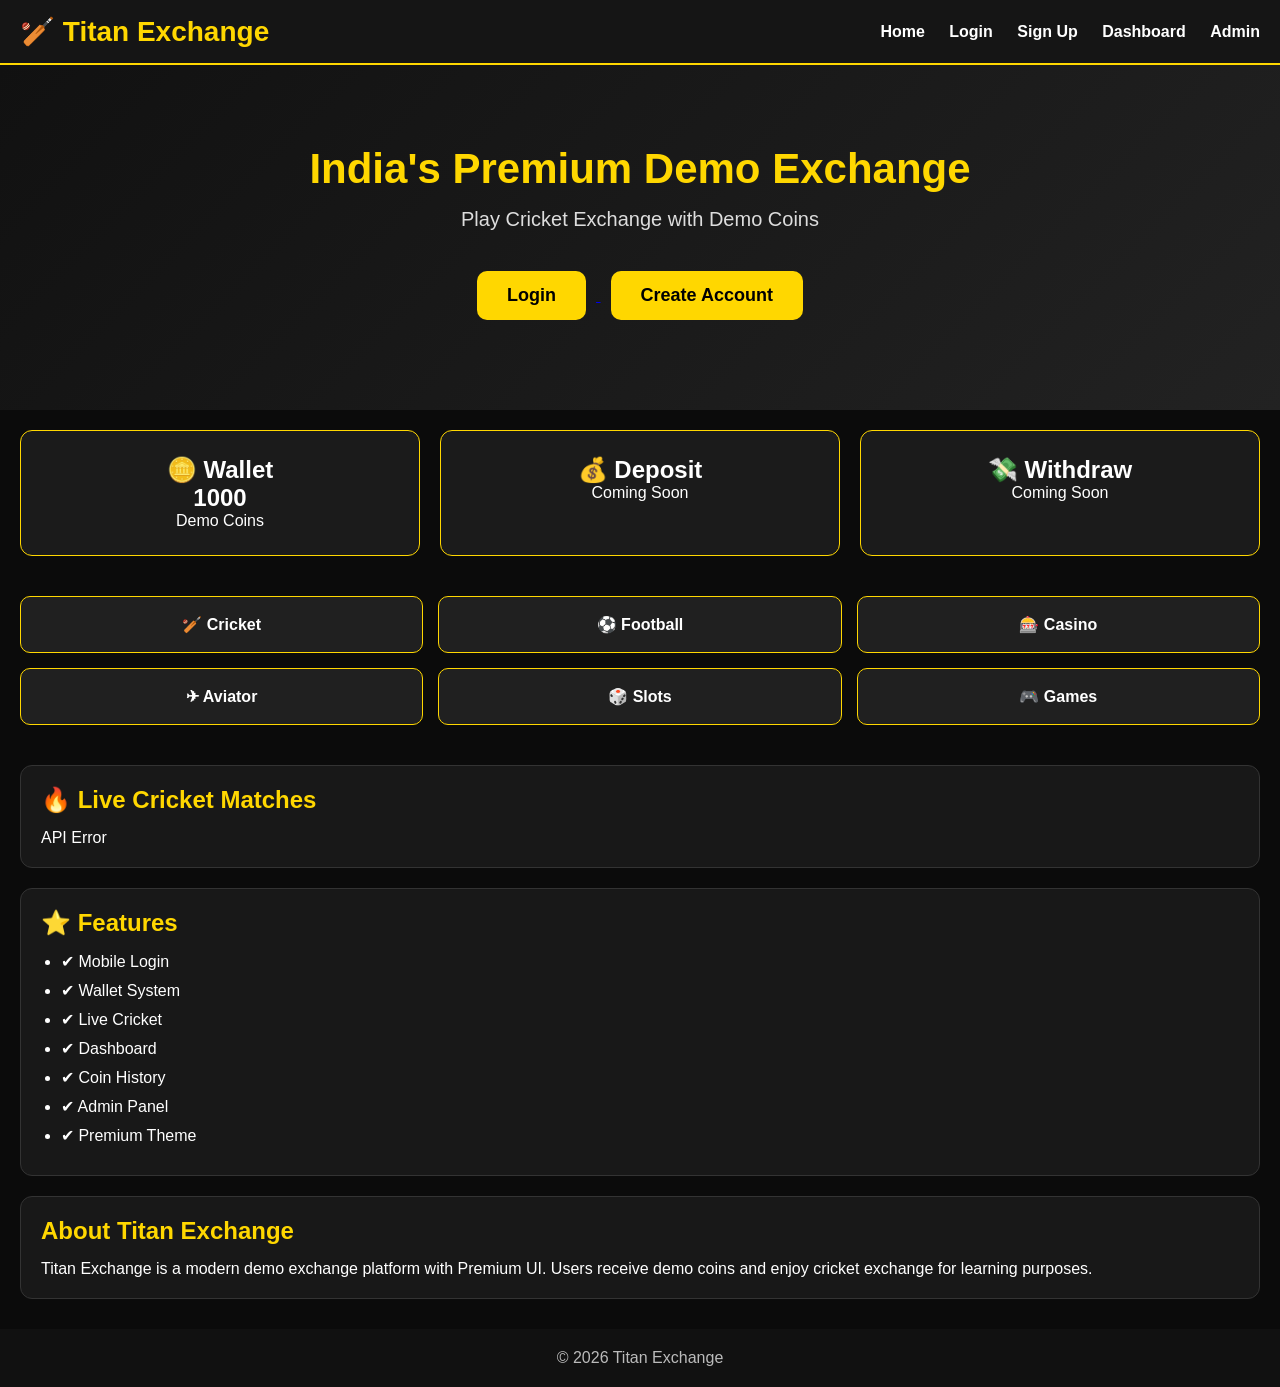
<file: index.html>
<!DOCTYPE html>
<html lang="en">
<head>
<meta charset="UTF-8">
<meta name="viewport" content="width=device-width, initial-scale=1.0">
<title>Titan Exchange</title>
<link rel="stylesheet" href="style.css">
</head>

<body>

<header class="header">

<div class="logo">
🏏 <span>Titan Exchange</span>
</div>

<nav>
<a href="index.html">Home</a>
<a href="login.html">Login</a>
<a href="signup.html">Sign Up</a>
<a href="dashboard.html">Dashboard</a>
<a href="admin.html">Admin</a>
</nav>

</header>

<section class="hero">

<h1>India's Premium Demo Exchange</h1>

<p>
Play Cricket Exchange with Demo Coins
</p>

<div class="hero-btn">

<a href="login.html">
<button class="btn">Login</button>
</a>

<a href="signup.html">
<button class="btn gold">Create Account</button>
</a>

</div>

</section>

<section class="wallet">

<div class="wallet-card">
<h2>🪙 Wallet</h2>
<h1>1000</h1>
<p>Demo Coins</p>
</div>

<div class="wallet-card">
<h2>💰 Deposit</h2>
<p>Coming Soon</p>
</div>

<div class="wallet-card">
<h2>💸 Withdraw</h2>
<p>Coming Soon</p>
</div>

</section>

<section class="menu">

<div class="menu-box">🏏 Cricket</div>
<div class="menu-box">⚽ Football</div>
<div class="menu-box">🎰 Casino</div>
<div class="menu-box">✈ Aviator</div>
<div class="menu-box">🎲 Slots</div>
<div class="menu-box">🎮 Games</div>

</section>

<section class="card">

<h2>🔥 Live Cricket Matches</h2>

<div id="liveMatches">
Loading Live Matches...
</div>

</section>

<section class="card">

<h2>⭐ Features</h2>

<ul>
<li>✔ Mobile Login</li>
<li>✔ Wallet System</li>
<li>✔ Live Cricket</li>
<li>✔ Dashboard</li>
<li>✔ Coin History</li>
<li>✔ Admin Panel</li>
<li>✔ Premium Theme</li>
</ul>

</section>

<section class="card">

<h2>About Titan Exchange</h2>

<p>
Titan Exchange is a modern demo exchange platform with Premium UI.
Users receive demo coins and enjoy cricket exchange for learning purposes.
</p>

</section>

<footer>

© 2026 Titan Exchange

</footer>

<script src="Live.js"></script>

</body>
</html>
</file>
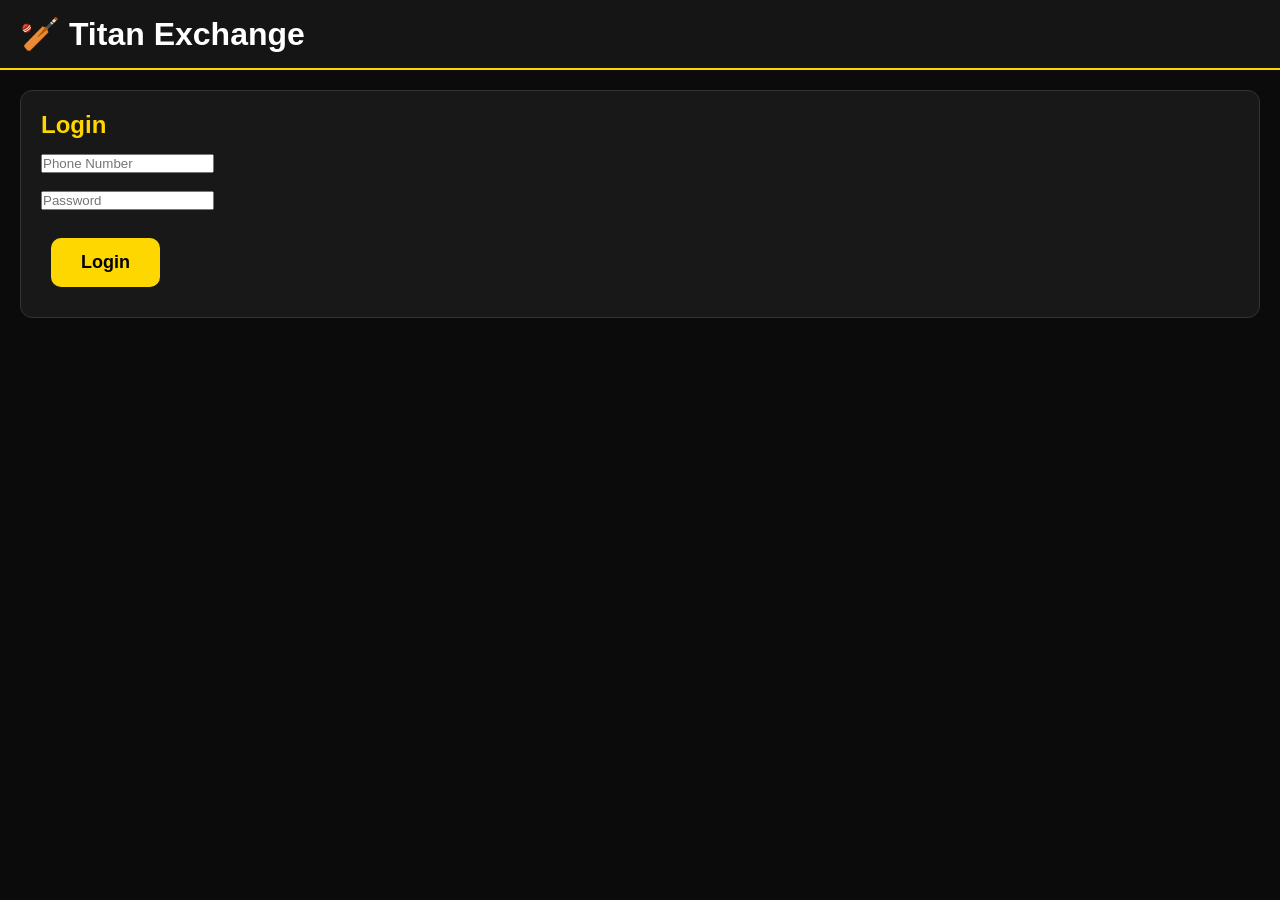
<file: admin.html>
<!DOCTYPE html>
<html lang="en">

<head>
<meta charset="UTF-8">
<meta name="viewport" content="width=device-width, initial-scale=1.0">

<title>Titan Exchange Dashboard</title>

<link rel="stylesheet" href="style.css">
<script src="Live.js" defer></script>

</head>

<body>

<header class="header">

<div class="logo">
🏏 Titan Exchange
</div>

<nav>
<a href="index.html">Home</a>
<a href="dashboard.html">Dashboard</a>
<a href="login.html">Logout</a>
</nav>

</header>

<section class="card">

<h2>💰 Wallet</h2>

<h1 id="coins">1000</h1>

<p>Demo Coins</p>

</section>

<section class="card">

<h2>👤 User Profile</h2>

<p><b>Name :</b>
<span id="name"></span>
</p>

<p><b>User ID :</b>
<span id="userid"></span>
</p>

<p><b>Phone :</b>
<span id="phone"></span>
</p>

<p><b>Status :</b>
🟢 Active
</p>

</section>
<section class="card">

<h2>🏏 Live Cricket Matches</h2>

<div id="liveMatches">
Loading Live Matches...
</div>

</section>

<section class="card">

<h2>🎮 Games</h2>

<div class="menu">

<div class="menu-box">🏏 Cricket</div>

<div class="menu-box">⚽ Football</div>

<div class="menu-box">🎰 Casino</div>

<div class="menu-box">✈️ Aviator</div>

<div class="menu-box">🎰 Slots</div>

<div class="menu-box">🎲 Teen Patti</div>

</div>

</section>

<section class="card">

<h2>📜 Recent Activity</h2>

<ul>

<li>✅ Account Created Successfully</li>

<li>💰 1000 Demo Coins Added</li>

<li>🏏 Ready To Play</li>

</ul>

</section>
<section class="card">

<h2>ℹ️ Account Details</h2>

<p><b>Platform:</b> Titan Exchange</p>

<p><b>Account Type:</b> Demo</p>

<p><b>Wallet Status:</b> Active 🟢</p>

<p><b>Version:</b> 1.0</p>

</section>

<footer>

<p>© 2026 Titan Exchange</p>

</footer>

<script>

let user = JSON.parse(localStorage.getItem("user"));

if(user){

document.getElementById("name").innerHTML = user.name;

document.getElementById("userid").innerHTML = user.userId;

document.getElementById("phone").innerHTML = user.phone;

document.getElementById("coins").innerHTML = user.coins;

}else{

window.location.href = "login.html";

}
  </script>

</body>

</html>
</file>
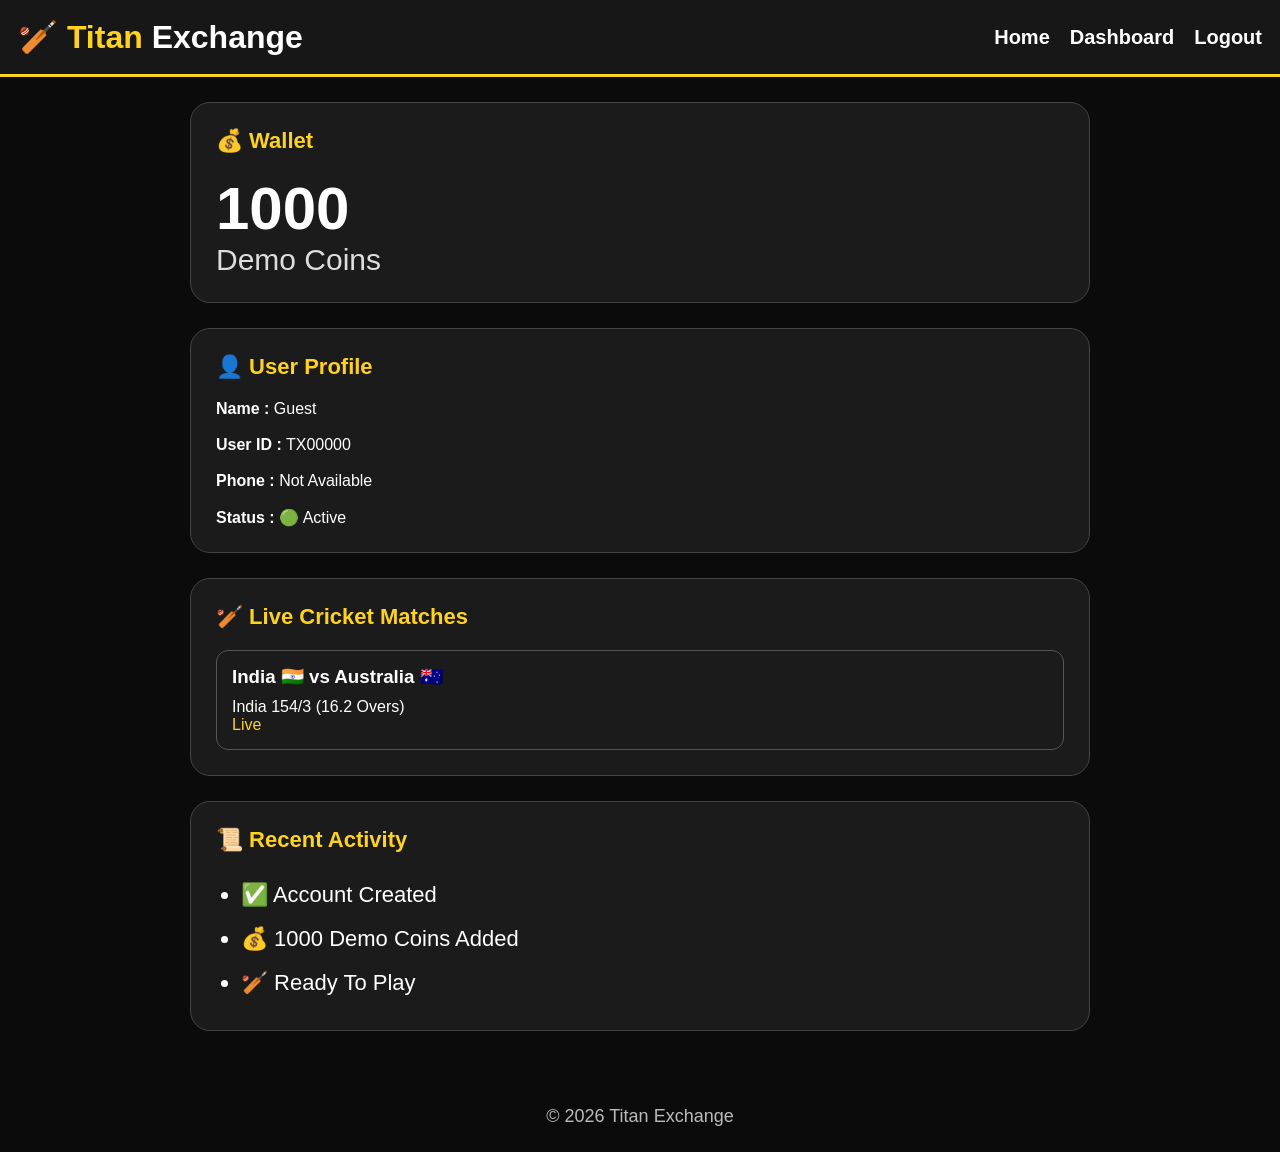
<file: dashboard.html>
<!DOCTYPE html>
<html lang="en">
<head>
<meta charset="UTF-8">
<meta name="viewport" content="width=device-width, initial-scale=1.0">
<title>Titan Exchange Dashboard</title>

<style>

*{
margin:0;
padding:0;
box-sizing:border-box;
font-family:Arial,Helvetica,sans-serif;
}

body{
background:#0b0b0b;
color:#fff;
}

header{
background:#171717;
border-bottom:3px solid #ffd21f;
padding:18px;
display:flex;
justify-content:space-between;
align-items:center;
flex-wrap:wrap;
}

.logo{
font-size:32px;
font-weight:bold;
color:#fff;
}

.logo span{
color:#ffd21f;
}

nav{
display:flex;
gap:20px;
flex-wrap:wrap;
}

nav a{
color:white;
text-decoration:none;
font-size:20px;
font-weight:bold;
}

nav a:hover{
color:#ffd21f;
}

.container{
width:95%;
max-width:900px;
margin:auto;
padding:25px 0;
}

.card{
background:#1b1b1b;
border:1px solid #444;
border-radius:20px;
padding:25px;
margin-bottom:25px;
}

.title{
font-size:22px;
font-weight:bold;
color:#ffd21f;
margin-bottom:20px;
}

.balance{
font-size:60px;
font-weight:bold;
}

.small{
font-size:30px;
color:#ddd;
}
  </style>
</head>

<body>

<header>

<div class="logo">
🏏 <span>Titan</span> Exchange
</div>

<nav>
<a href="index.html">Home</a>
<a href="dashboard.html">Dashboard</a>
<a href="logout.html">Logout</a>
</nav>

</header>

<div class="container">

<!-- Wallet -->

<div class="card">

<div class="title">💰 Wallet</div>

<div class="balance" id="walletBalance">
1000
</div>

<div class="small">
Demo Coins
</div>

</div>

<!-- User Profile -->

<div class="card">

<div class="title">
👤 User Profile
</div>

<p><b>Name :</b> <span id="userName">Yuvi Gulshan</span></p>
<br>

<p><b>User ID :</b> <span id="userId">TX33248</span></p>
<br>

<p><b>Phone :</b> <span id="userPhone">9504106706</span></p>
<br>

<p><b>Status :</b>
🟢 Active
</p>

</div>

  <!-- Live Cricket Matches -->

<div class="card">

<div class="title">
🏏 Live Cricket Matches
</div>

<div id="liveMatches">
API Error
</div>

</div>

<!-- Recent Activity -->

<div class="card">

<div class="title">
📜 Recent Activity
</div>

<ul style="padding-left:25px;line-height:2;font-size:22px;">

<li>✅ Account Created</li>

<li>💰 1000 Demo Coins Added</li>

<li>🏏 Ready To Play</li>

</ul>

</div>

</div>

<footer style="
text-align:center;
padding:25px;
font-size:18px;
color:#bbb;
">
© 2026 Titan Exchange
</footer>

<script>

document.getElementById("userName").innerHTML =
localStorage.getItem("name") || "Guest";

document.getElementById("userPhone").innerHTML =
localStorage.getItem("phone") || "Not Available";

document.getElementById("userId").innerHTML =
localStorage.getItem("userid") || "TX00000";

document.getElementById("walletBalance").innerHTML =
localStorage.getItem("wallet") || "1000";
  localStorage.setItem(
"wallet",
localStorage.getItem("wallet") || "1000"
);

// Dummy Live Match
document.getElementById("liveMatches").innerHTML = `
<div style="
padding:15px;
border:1px solid #555;
border-radius:12px;
margin-top:10px;
">

<h3>India 🇮🇳 vs Australia 🇦🇺</h3>

<p style="margin-top:10px;">
India 154/3 (16.2 Overs)
</p>

<p style="color:#ffd21f;">
Live
</p>

</div>
`;

</script>

</body>
</html>
</file>
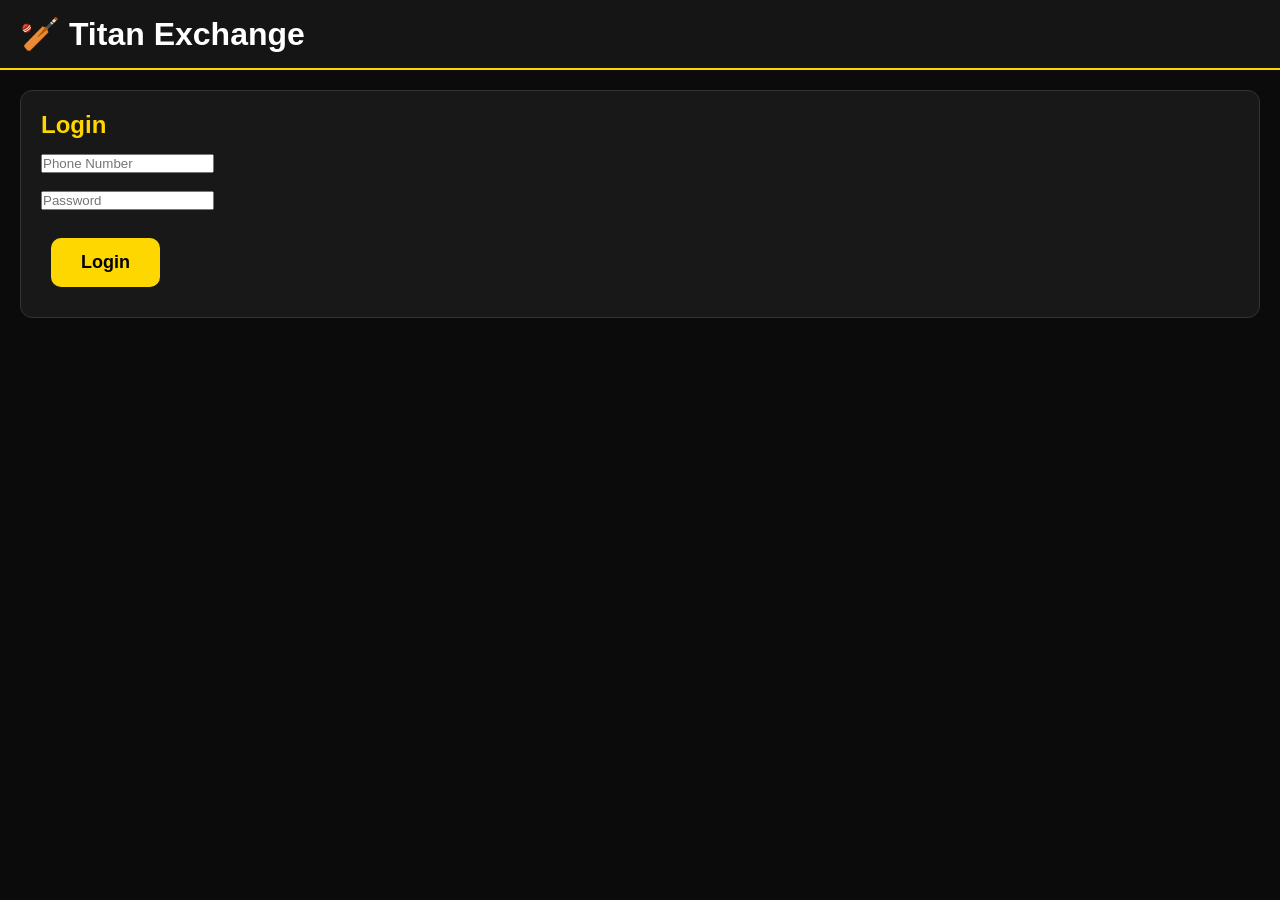
<file: login.html>
<!DOCTYPE html>
<html lang="en">
<head>
<meta charset="UTF-8">
<meta name="viewport" content="width=device-width, initial-scale=1.0">
<title>Login - Titan Exchange</title>

<link rel="stylesheet" href="style.css">
</head>

<body>

<header class="header">
<h1>🏏 Titan Exchange</h1>
</header>

<div class="card">

<h2>Login</h2>

<input type="text" id="phone" placeholder="Phone Number"><br><br>

<input type="password" id="password" placeholder="Password"><br><br>

<button class="btn" onclick="login()">
Login
</button>

</div>

<script>

function login(){

let user = JSON.parse(localStorage.getItem("user"));

let phone = document.getElementById("phone").value;

let password = document.getElementById("password").value;

if(user && phone===user.phone && password===user.password){

alert("Login Successful");

window.location="dashboard.html";

}else{

alert("Wrong Phone Number or Password");

}

}

</script>

</body>
</html>
</file>
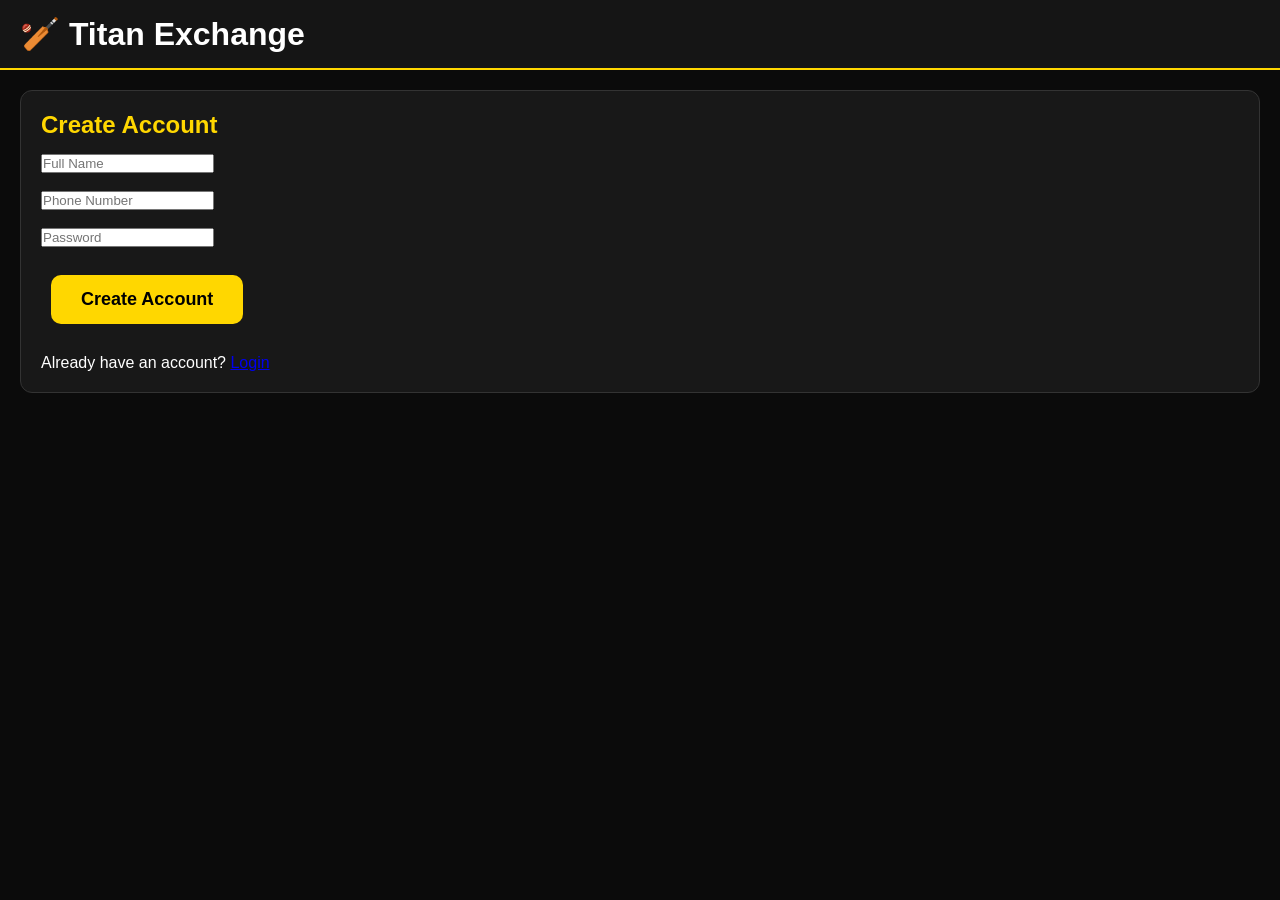
<file: signup.html>
<!DOCTYPE html>
<html lang="en">
<head>
<meta charset="UTF-8">
<meta name="viewport" content="width=device-width, initial-scale=1.0">
<title>Sign Up - Titan Exchange</title>

<link rel="stylesheet" href="style.css">
</head>

<body>

<header class="header">
<h1>🏏 Titan Exchange</h1>
</header>

<div class="card">

<h2>Create Account</h2>

<input type="text" id="name" placeholder="Full Name"><br><br>

<input type="text" id="phone" placeholder="Phone Number"><br><br>

<input type="password" id="password" placeholder="Password"><br><br>

<button class="btn" onclick="signup()">
Create Account
</button>

<p style="margin-top:20px;">
Already have an account?
<a href="login.html">Login</a>
</p>

</div>

<script>

function signup(){

const userId = "TX" + Math.floor(10000 + Math.random() * 90000);

let user = {

userId: userId,

name: document.getElementById("name").value,

phone: document.getElementById("phone").value,

password: document.getElementById("password").value,

coins: 1000

};

localStorage.setItem("user", JSON.stringify(user));

alert("Account Created!\n\nYour User ID: " + userId);

window.location = "login.html";

}

</script>

</body>
</html>
</file>
<file: style.css>
*{
margin:0;
padding:0;
box-sizing:border-box;
font-family:Arial,sans-serif;
}

body{
background:#0b0b0b;
color:#fff;
}

.header{
display:flex;
justify-content:space-between;
align-items:center;
padding:15px 20px;
background:#151515;
border-bottom:2px solid gold;
position:sticky;
top:0;
}

.logo{
font-size:28px;
font-weight:bold;
color:gold;
}

nav a{
color:white;
text-decoration:none;
margin-left:20px;
font-weight:bold;
}

nav a:hover{
color:gold;
}

.hero{
text-align:center;
padding:80px 20px;
background:linear-gradient(135deg,#111,#222);
}

.hero h1{
font-size:42px;
color:gold;
margin-bottom:15px;
}

.hero p{
font-size:20px;
color:#ddd;
margin-bottom:30px;
}

.btn{
background:gold;
color:#000;
padding:14px 30px;
border:none;
border-radius:10px;
font-size:18px;
font-weight:bold;
cursor:pointer;
margin:10px;
}

.btn:hover{
background:#ffd700;
}

.wallet{
display:grid;
grid-template-columns:repeat(auto-fit,minmax(220px,1fr));
gap:20px;
padding:20px;
}

.wallet-card{
background:#1b1b1b;
padding:25px;
border-radius:12px;
text-align:center;
border:1px solid gold;
}

.menu{
display:grid;
grid-template-columns:repeat(3,1fr);
gap:15px;
padding:20px;
}

.menu-box{
background:#202020;
padding:18px;
text-align:center;
border-radius:10px;
font-weight:bold;
border:1px solid gold;
}

.card{
margin:20px;
background:#181818;
padding:20px;
border-radius:12px;
border:1px solid #333;
}

.card h2{
color:gold;
margin-bottom:15px;
}

ul{
padding-left:20px;
}

li{
margin:10px 0;
}

footer{
background:#111;
padding:20px;
text-align:center;
color:#bbb;
margin-top:30px;
}
</file>
